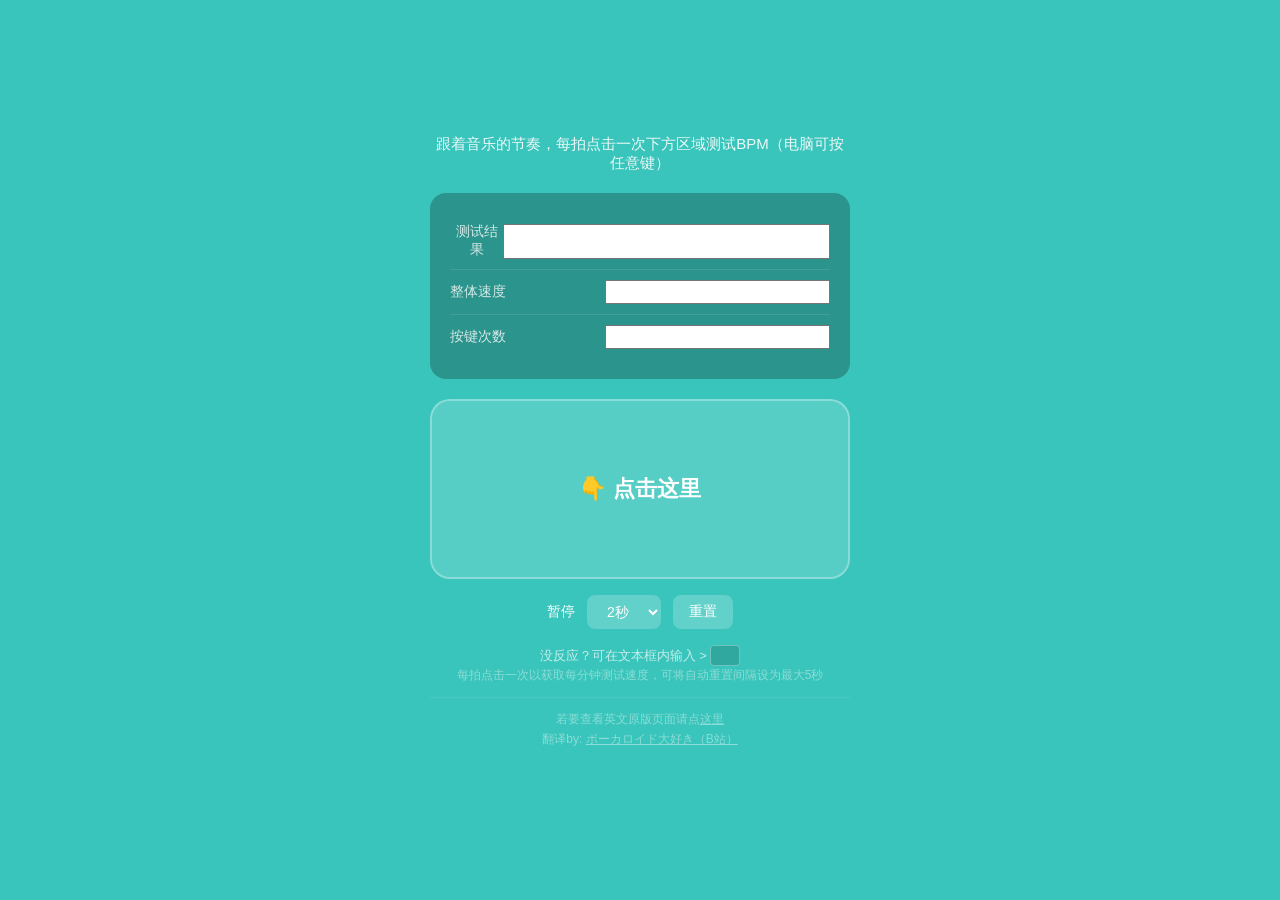
<file: templates/bpmtest.html>
<!DOCTYPE html>
<html lang="zh-CN">
<head>
<meta charset="UTF-8">
<meta name="viewport" content="width=device-width, initial-scale=1.0, user-scalable=no">
<title>BPM测试</title>
<style>
* { margin: 0; padding: 0; box-sizing: border-box; }
body {
  background: #39C5BB;
  font-family: -apple-system, "Microsoft YaHei", sans-serif;
  color: #fff;
  min-height: 100vh;
  display: flex;
  flex-direction: column;
  align-items: center;
  justify-content: center;
  padding: 16px;
  -webkit-tap-highlight-color: transparent;
}
.container {
  width: 100%;
  max-width: 420px;
  text-align: center;
}
.hint { font-size: 15px; margin-bottom: 20px; opacity: 0.9; }
.result-box {
  background: rgba(0,0,0,0.25);
  border-radius: 16px;
  padding: 20px;
  margin-bottom: 20px;
}
.result-row {
  display: flex;
  justify-content: space-between;
  align-items: center;
  padding: 10px 0;
  border-bottom: 1px solid rgba(255,255,255,0.1);
}
.result-row:last-child { border-bottom: none; }
.result-label { font-size: 14px; opacity: 0.8; }
.result-value {
  font-size: 28px;
  font-weight: bold;
  font-family: "Courier New", monospace;
  min-width: 100px;
  text-align: right;
}
.result-row.small .result-value { font-size: 18px; }

.tap-area {
  width: 100%;
  height: 180px;
  background: rgba(255,255,255,0.15);
  border: 2px solid rgba(255,255,255,0.3);
  border-radius: 20px;
  display: flex;
  align-items: center;
  justify-content: center;
  font-size: 22px;
  font-weight: bold;
  cursor: pointer;
  user-select: none;
  -webkit-user-select: none;
  transition: transform 0.05s, background 0.1s;
  margin-bottom: 16px;
}
.tap-area:active {
  transform: scale(0.97);
  background: rgba(255,255,255,0.3);
}
.tap-area.tapped {
  background: rgba(255,255,255,0.35);
}

.controls {
  display: flex;
  gap: 12px;
  align-items: center;
  justify-content: center;
  margin-bottom: 16px;
  flex-wrap: wrap;
}
.controls label { font-size: 14px; }
.controls select, .controls button {
  padding: 8px 16px;
  border: none;
  border-radius: 8px;
  background: rgba(255,255,255,0.2);
  color: #fff;
  font-size: 14px;
  cursor: pointer;
}
.controls select option { color: #333; }
.controls button:active { background: rgba(255,255,255,0.35); }

.text-fallback {
  font-size: 13px;
  opacity: 0.7;
  margin-bottom: 16px;
}
.text-fallback input {
  width: 30px;
  text-align: center;
  border: 1px solid rgba(255,255,255,0.4);
  background: rgba(0,0,0,0.2);
  color: #fff;
  border-radius: 4px;
  padding: 2px;
}

.footer {
  font-size: 12px;
  opacity: 0.6;
  line-height: 1.6;
}
.footer a { color: #fff; }
.footer hr { border: none; border-top: 1px solid rgba(255,255,255,0.2); margin: 12px 0; }
</style>
</head>
<body>
<div class="container">
  <div class="hint">跟着音乐的节奏，每拍点击一次下方区域测试BPM（电脑可按任意键）</div>

  <div class="result-box">
    <div class="result-row">
      <span class="result-label">测试结果</span>
      <input class="result-value" id="T_AVG" readonly>
    </div>
    <div class="result-row small">
      <span class="result-label">整体速度</span>
      <input class="result-value" id="T_WHOLE" readonly>
    </div>
    <div class="result-row small">
      <span class="result-label">按键次数</span>
      <input class="result-value" id="T_TAP" readonly>
    </div>
  </div>

  <div class="tap-area" id="tapArea">👇 点击这里</div>

  <div class="controls">
    <label>暂停</label>
    <select id="T_WAIT">
      <option value="1">1秒</option>
      <option value="2" selected>2秒</option>
      <option value="3">3秒</option>
      <option value="4">4秒</option>
      <option value="5">5秒</option>
    </select>
    <button id="T_RESET">重置</button>
  </div>

  <div class="text-fallback">
    没反应？可在文本框内输入 &gt; <input id="T_FOCUS" maxlength="1"&gt; &lt; 进行测试
  </div>

  <div class="footer">
    每拍点击一次以获取每分钟测试速度，可将自动重置间隔设为最大5秒
    <hr>
    若要查看英文原版页面请点<a href="https://www.all8.com/tools/bpm.htm" target="_blank" rel="noopener">这里</a><br>
    翻译by: <a href="https://space.bilibili.com/592777997" target="_blank" rel="noopener">ボーカロイド大好き（B站）</a>
  </div>
</div>

<script>
var count = 0;
var msecsFirst = 0;
var msecsPrevious = 0;

function ResetCount() {
  count = 0;
  document.getElementById('T_AVG').value = "";
  document.getElementById('T_TAP').value = "";
}

function TapForBPM() {
  var waitVal = parseFloat(document.getElementById('T_WAIT').value) || 2;
  var msecs = Date.now();
  if ((msecs - msecsPrevious) > 1000 * waitVal) {
    count = 0;
  }

  if (count == 0) {
    document.getElementById('T_AVG').value = "First Beat";
    document.getElementById('T_TAP').value = "First Beat";
    msecsFirst = msecs;
    count = 1;
  } else {
    var bpmAvg = 60000 * count / (msecs - msecsFirst);
    document.getElementById('T_AVG').value = Math.round(bpmAvg * 100) / 100;
    document.getElementById('T_WHOLE').value = Math.round(bpmAvg);
    count++;
    document.getElementById('T_TAP').value = count;
  }
  msecsPrevious = msecs;

  var tapArea = document.getElementById('tapArea');
  tapArea.classList.add('tapped');
  setTimeout(function() { tapArea.classList.remove('tapped'); }, 100);
}

document.addEventListener('keypress', TapForBPM);
document.getElementById('tapArea').addEventListener('click', TapForBPM);
document.getElementById('tapArea').addEventListener('touchstart', function(e) {
  e.preventDefault();
  TapForBPM();
}, { passive: false });
document.getElementById('T_RESET').addEventListener('click', ResetCount);
</script>
</body>
</html>
</file>
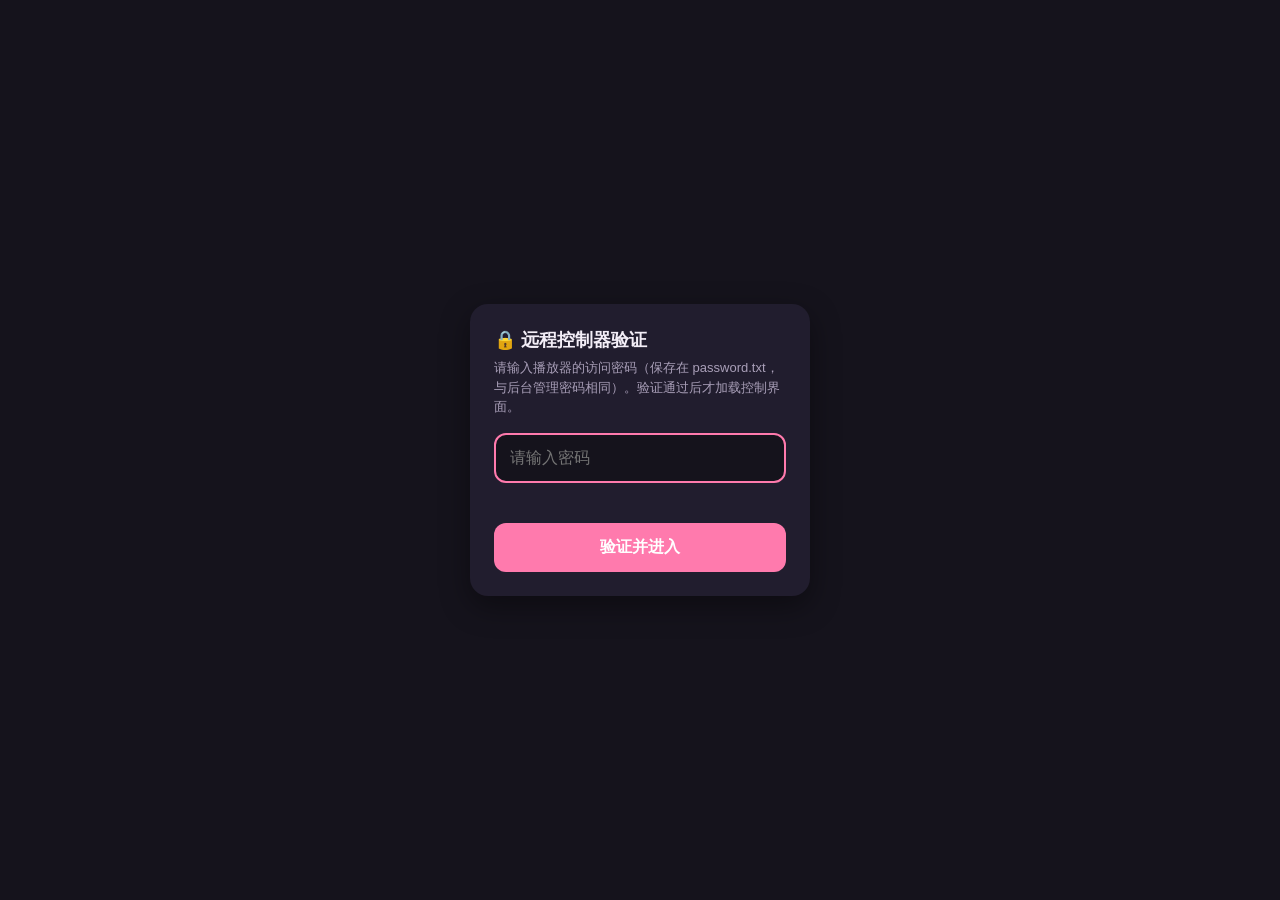
<file: templates/Remote_Controller.html>
<!DOCTYPE html>
<html lang="zh-CN">
<head>
<meta charset="UTF-8">
<meta name="viewport" content="width=device-width, initial-scale=1.0, maximum-scale=1.0, user-scalable=no, viewport-fit=cover">
<title>🎮 远程控制器 · 验证</title>
<style>
  :root {
    --bg: #15131c; --panel: #211d2e; --panel2: #2a2540; --primary: #ff7aad;
    --text: #f3eef7; --muted: #a99fb8;
  }
  * { box-sizing: border-box; -webkit-tap-highlight-color: transparent; }
  html, body {
    margin: 0; padding: 0; min-height: 100vh;
    background: var(--bg); color: var(--text);
    font-family: -apple-system, BlinkMacSystemFont, "Segoe UI", "PingFang SC", "Microsoft YaHei", sans-serif;
    display: flex; align-items: center; justify-content: center;
    overscroll-behavior: none;
  }
  .card {
    width: 100%; max-width: 340px; margin: 16px; background: var(--panel);
    border-radius: 18px; padding: 24px; box-shadow: 0 10px 30px rgba(0,0,0,.4);
  }
  .card h2 { margin: 0 0 6px; font-size: 18px; }
  .card p { margin: 0 0 16px; font-size: 13px; color: var(--muted); line-height: 1.5; }
  .pwd-input {
    width: 100%; padding: 14px; border-radius: 12px; border: 2px solid var(--panel2);
    background: var(--bg); color: var(--text); font-size: 16px; outline: none; box-sizing: border-box;
  }
  .pwd-input:focus { border-color: var(--primary); }
  .pwd-err { color: #ff9b98; font-size: 13px; min-height: 18px; margin-top: 8px; }
  .pwd-btn {
    width: 100%; margin-top: 14px; border: none; border-radius: 12px; padding: 14px 0;
    font-size: 16px; font-weight: 700; color: #fff; background: var(--primary); cursor: pointer;
    transition: transform .1s, opacity .2s;
  }
  .pwd-btn:active { transform: scale(.98); }
  .pwd-btn:disabled { opacity: .5; }
</style>
</head>
<body>
  <div class="card">
    <h2>🔒 远程控制器验证</h2>
    <p>请输入播放器的访问密码（保存在 password.txt，与后台管理密码相同）。验证通过后才加载控制界面。</p>
    <input id="pwdInput" class="pwd-input" type="password" placeholder="请输入密码" autocomplete="current-password" autofocus>
    <div id="pwdErr" class="pwd-err"></div>
    <button id="pwdBtn" class="pwd-btn">验证并进入</button>
  </div>
<script>
(function () {
  'use strict';
  var pwdInput = document.getElementById('pwdInput');
  var pwdBtn = document.getElementById('pwdBtn');
  var pwdErr = document.getElementById('pwdErr');

  function submit() {
    var v = (pwdInput.value || '').trim();
    if (!v) { pwdErr.textContent = '请输入密码'; return; }
    pwdBtn.disabled = true; pwdErr.textContent = '验证中…';
    fetch('/api/remote_auth', {
      method: 'POST',
      headers: { 'Content-Type': 'application/json' },
      body: JSON.stringify({ password: v })
    }).then(function (r) {
      return r.json().then(function (j) { return { status: r.status, body: j }; });
    }).then(function (res) {
      if (res.body && res.body.ok && res.body.token) {
        // 令牌存入 Cookie（不再写进 URL，避免地址栏明文 + 浏览器历史泄露）
        document.cookie = 'rc_token=' + encodeURIComponent(res.body.token)
          + '; path=/; max-age=' + (12 * 3600) + '; samesite=lax';
        window.location.replace('/remote_app');
      } else {
        pwdBtn.disabled = false;
        pwdErr.textContent = (res.body && res.body.error) ? res.body.error : '验证失败';
        pwdInput.select();
      }
    }).catch(function () {
      pwdBtn.disabled = false;
      pwdErr.textContent = '网络错误，请重试';
    });
  }

  pwdBtn.addEventListener('click', submit);
  pwdInput.addEventListener('keydown', function (e) { if (e.key === 'Enter') submit(); });
})();
</script>
</body>
</html>
</file>
